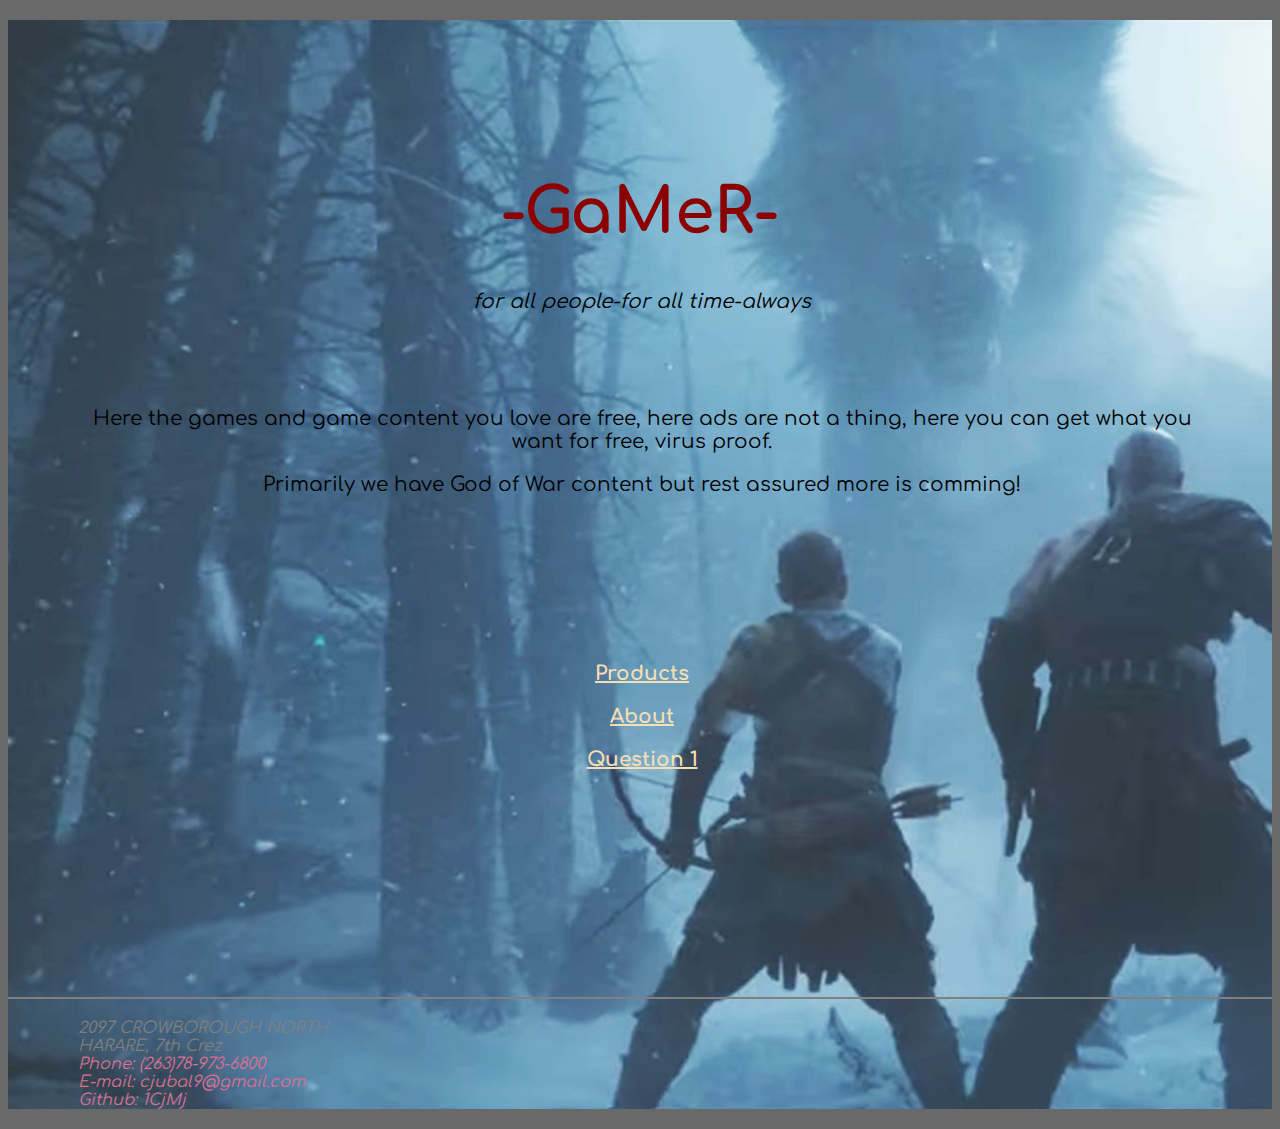
<file: index.html>
<!DOCTYPE html>
<html>
<head>
	<meta charset="utf-8">
	<meta name="viewport" content="width=device-width, initial-scale=1">
	<link rel="stylesheet" href="https://fonts.googleapis.com/css?family=Comfortaa">
	<title>gamer.io</title>

	<link rel="stylesheet" type="text/css" href="style.css">
</head>

<body>
	<section>
<p><br><br><br><br><br></p>	
<h1>-GaMeR-</h1>
<p style="text-align: center;"><i>for all people-for all time-always</i></p>

<br><br><br>

<p>Here the games and game content you love are free, here ads are not a thing, here you can get what you want for free, virus proof.</p>

<p>
	Primarily we have God of War content but rest assured more is comming!  
</p>

<br><br><br><br><br><br><br>

<p><b><a href="Products.html">Products</a></p>
<p><a href="about.html">About</a></p>
<p><a href="webpage.html">Question 1</a></b></p>
<br><br><br><br><br><br><br><br><br><br><br>

<hr>
<p><ul><address style="color:gray;text-align: left;margin-left:30px;font-family: 'Comfortaa', serif;;">2097 CROWBOROUGH NORTH</address>
     <address style="color:gray;text-align: left;margin-left:30px;font-family:'Comfortaa', serif;">HARARE, 7th Crez</address>
	 <address style="color:palevioletred;text-align: left;margin-left:30px;font-family: 'Comfortaa', serif;">Phone: (263)78-973-6800 </address>
	 <address style="color:palevioletred;text-align: left;margin-left:30px;font-family: 'Comfortaa', serif;">E-mail: cjubal9@gmail.com </address>
	 <address style="color:palevioletred;text-align: left;margin-left:30px;font-family: 'Comfortaa', serif;">Github: 1CjMj </address></p>
	</section>
</body>
</html>
</file>
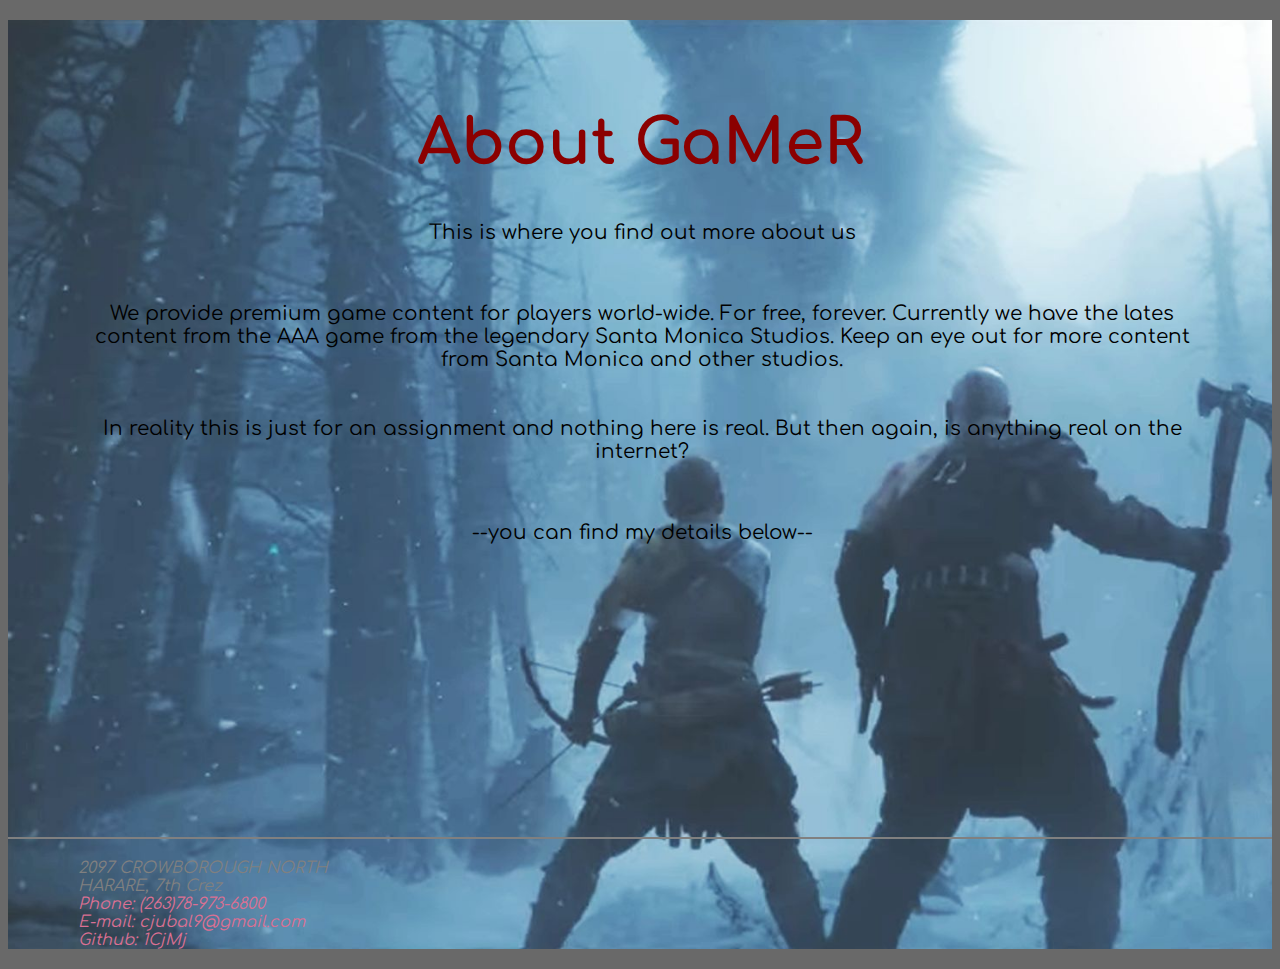
<file: about.html>
<!DOCTYPE html>
<html>
<head>
	<meta charset="utf-8">
	<meta name="viewport" content="width=device-width, initial-scale=1">
	<link rel="stylesheet" href="https://fonts.googleapis.com/css?family=Comfortaa">
	<title>About GaMeR</title>
		<link rel="stylesheet" type="text/css" href="style.css">
</head>
<body>
<section>
<p><br><br></p>	
<h1>About GaMeR</h1>
<p>This is where you find out more about us</p>
<br>
<p>
	We provide premium game content for players world-wide. For free, forever. Currently we have the lates content from the AAA game from the legendary Santa Monica Studios. Keep an eye out for more content from Santa Monica and other studios.
<br><br><br>
	In reality this is just for an assignment and nothing here is real. But then again, is anything real on the internet? 
</p>
<br>
<p>--you can find my details below--</p>

<p><br><br><br><br><br><br><br><br><br><br><br></p>
<hr>
<p><ul><address style="color:gray;text-align: left;margin-left:30px;font-family: 'Comfortaa', serif;;">2097 CROWBOROUGH NORTH</address>
     <address style="color:gray;text-align: left;margin-left:30px;font-family:'Comfortaa', serif;">HARARE, 7th Crez</address>
	 <address style="color:palevioletred;text-align: left;margin-left:30px;font-family: 'Comfortaa', serif;">Phone: (263)78-973-6800 </address>
	 <address style="color:palevioletred;text-align: left;margin-left:30px;font-family: 'Comfortaa', serif;">E-mail: cjubal9@gmail.com </address>
	 <address style="color:palevioletred;text-align: left;margin-left:30px;font-family: 'Comfortaa', serif;">Github: 1CjMj </address></p>

</section>
</body>
</html>
</file>
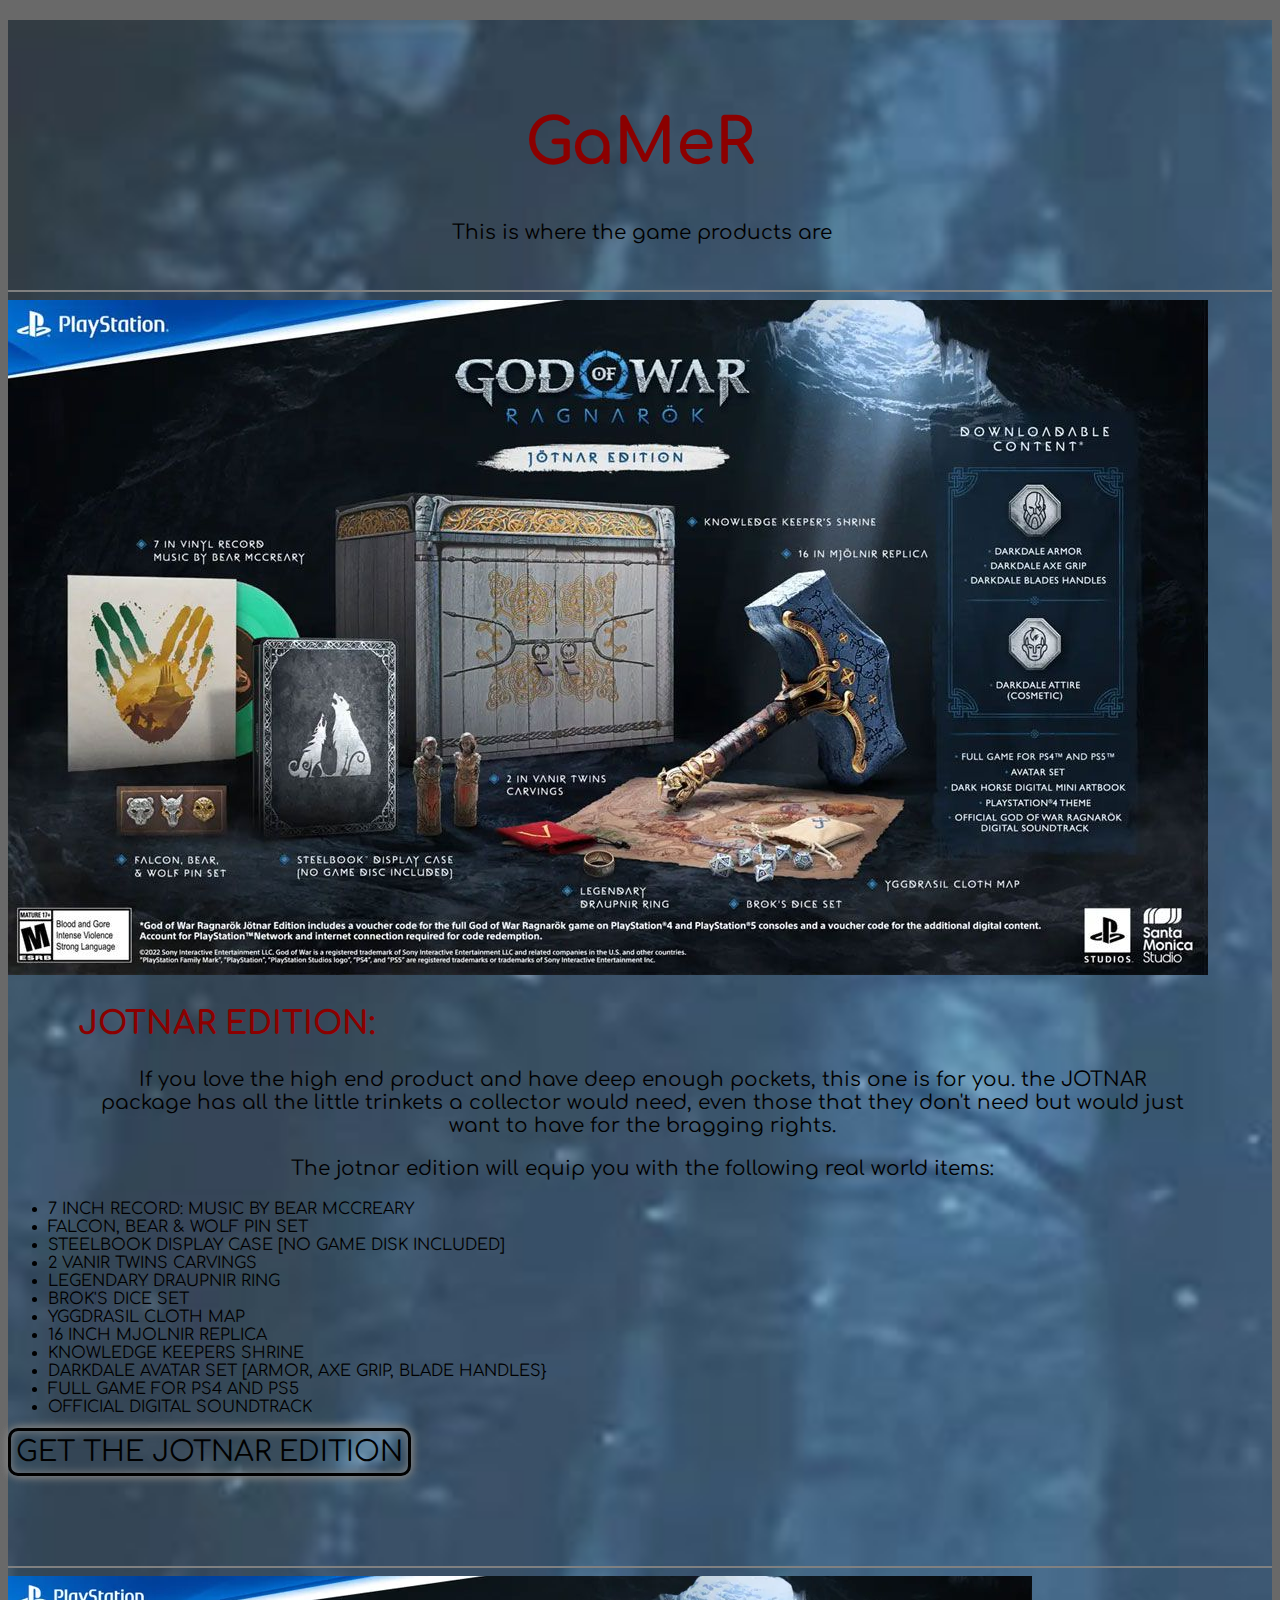
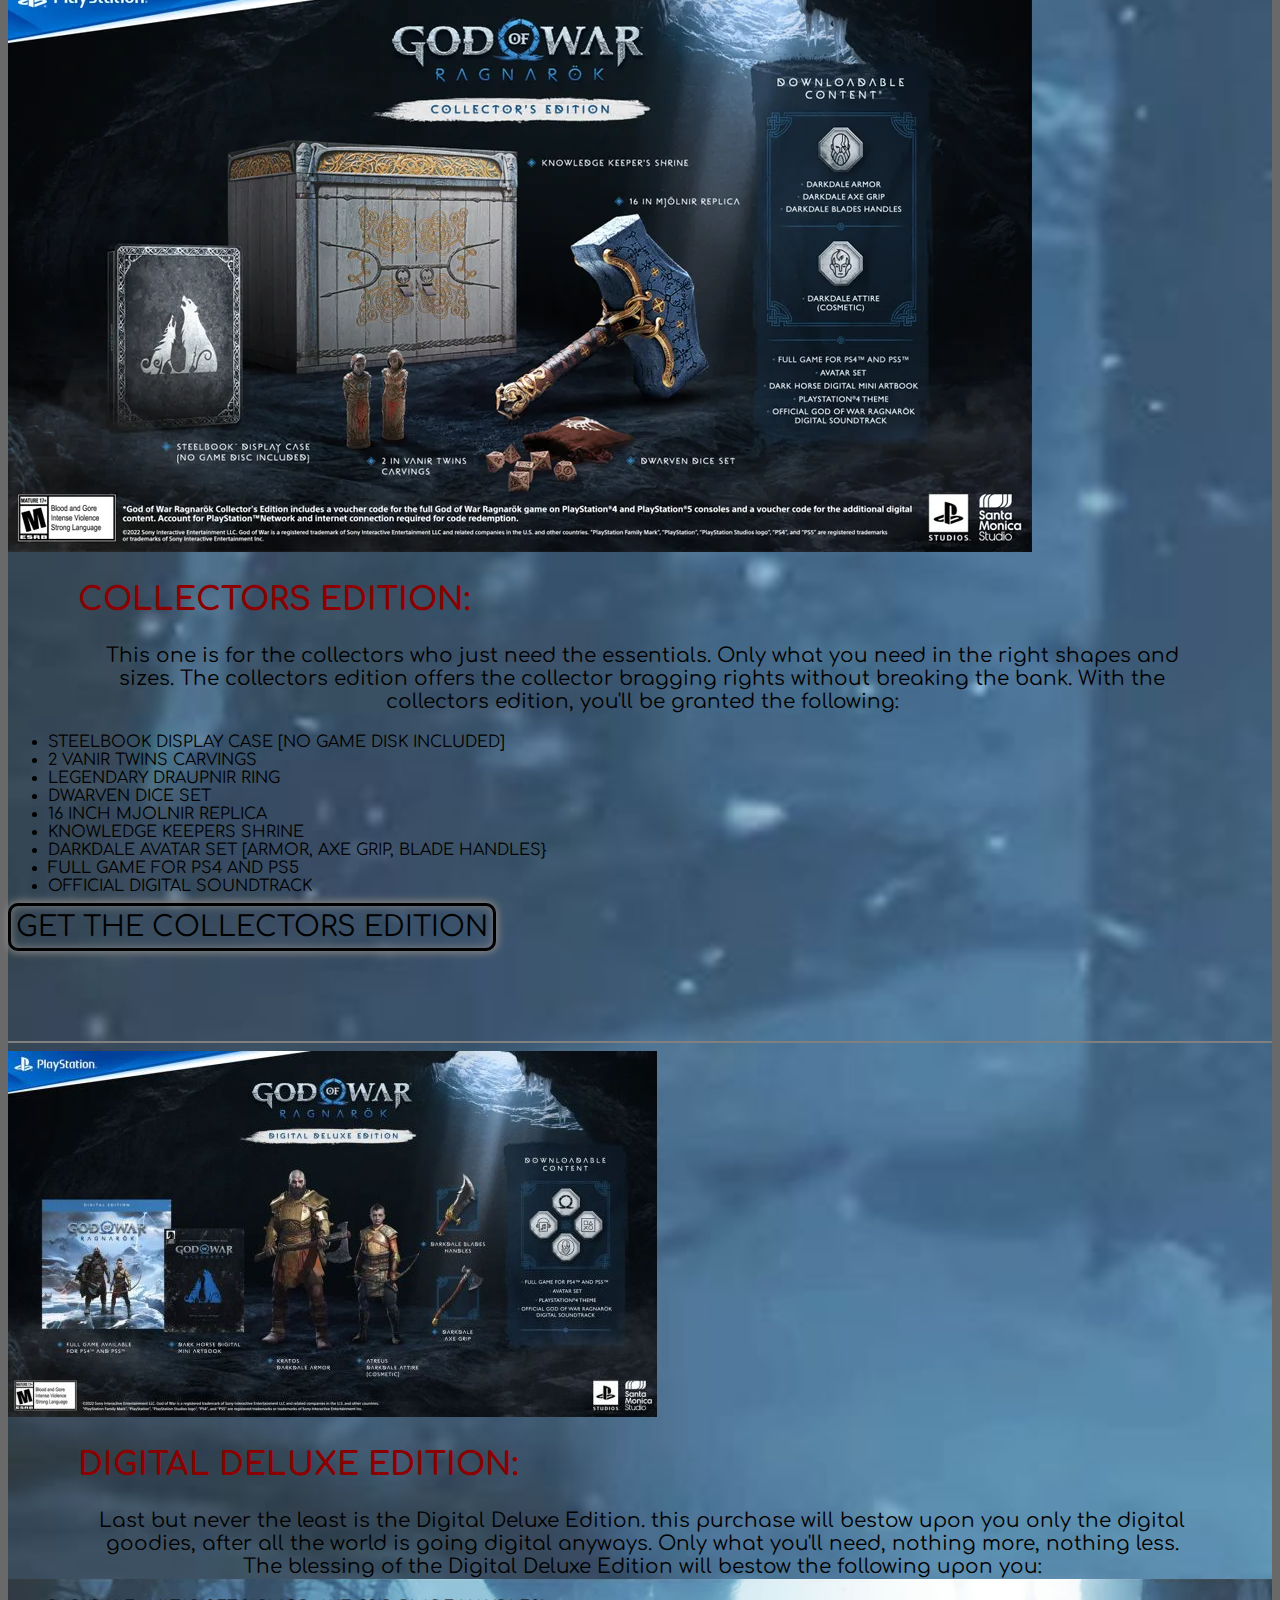
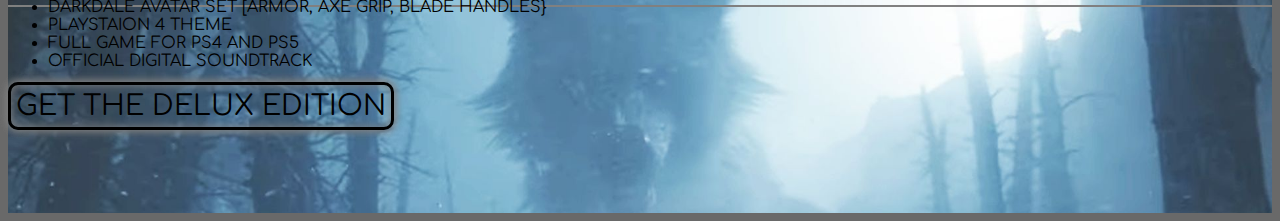
<file: Products.html>
<!DOCTYPE html>
<html>
<head>
	<meta charset="utf-8">
	<meta name="viewport" content="width=device-width, initial-scale=1">
	<link rel="stylesheet" href="https://fonts.googleapis.com/css?family=Comfortaa">
	<title>producs</title>
	<link rel="stylesheet" type="text/css" href="style.css">

</head>
<body>
<section>
<p><br><br></p>	
<h1>GaMeR</h1>
<p>This is where the game products are</p>

<br>
<hr>

<img src="jotnar edition.jpg" alt="">
	<span><h2 style="text-align: left;">JOTNAR EDITION:</h2></span>
<p>
	If you love the high end product and have deep enough pockets, this one is for you. the JOTNAR package has all the little trinkets a collector would need, even those that they don't need but would just want to have for the bragging rights.
</p>
<p> The jotnar edition will equip you with the following real world items:
	<Ul>
		<li>7 INCH RECORD: MUSIC BY BEAR MCCREARY</li>
		<li>FALCON, BEAR & WOLF PIN SET</li>
		<li>STEELBOOK DISPLAY CASE [NO GAME DISK INCLUDED]</li>
		<li>2 VANIR TWINS CARVINGS</li>
		<li>LEGENDARY DRAUPNIR RING</li>
		<li>BROK'S DICE SET</li>
		<li>YGGDRASIL CLOTH MAP</li>
		<li>16 INCH MJOLNIR REPLICA</li>
		<li>KNOWLEDGE KEEPERS SHRINE</li>
		<li>DARKDALE AVATAR SET [ARMOR, AXE GRIP, BLADE HANDLES}</li>
		<li>FULL GAME FOR PS4 AND PS5</li>
		<li>OFFICIAL DIGITAL SOUNDTRACK</li>
	</Ul>
</p>

<a href="https://direct.playstation.com/en-us/games/god-of-war-ragnarok-jotnar-edition-ps5-ps4.3006775"  onclick="alert('redirecting to download site') " style="font-size: 28px; text-decoration:none; border: 3px solid #000; color: #000; background: transparent; padding: 5px; border-radius: 10px; box-shadow: 0 0 10px grey, 0 0 10px grey, 0 0 10px grey inset; text-align: center; ">GET THE JOTNAR EDITION </a>
<br><br><br><br><br>

<br>
<hr>

<img src="collectors edition.webp" alt="">
	<span><h2 style="text-align: left;">COLLECTORS EDITION:</h2></span>

<p>
	This one is for the collectors who just need the essentials. Only what you need in the right shapes and sizes. The collectors edition offers the collector bragging rights without breaking the bank.

	With the collectors edition, you'll be granted the following: 
</p>
	<Ul>
		<li>STEELBOOK DISPLAY CASE [NO GAME DISK INCLUDED]</li>
		<li>2 VANIR TWINS CARVINGS</li>
		<li>LEGENDARY DRAUPNIR RING</li>
		<li>DWARVEN DICE SET</li>
		<li>16 INCH MJOLNIR REPLICA</li>
		<li>KNOWLEDGE KEEPERS SHRINE</li>
		<li>DARKDALE AVATAR SET [ARMOR, AXE GRIP, BLADE HANDLES}</li>
		<li>FULL GAME FOR PS4 AND PS5</li>
		<li>OFFICIAL DIGITAL SOUNDTRACK</li>
	</Ul>

	 	 <a href="https://direct.playstation.com/en-us/buy-games/god-of-war-ragnarok-collectors-edition-ps5-ps4"  onclick="alert('redirecting to download site') " style="font-size: 28px; text-decoration:none; border: 3px solid #000; color: #000; background: transparent; padding: 5px; border-radius: 10px; box-shadow: 0 0 10px grey, 0 0 10px grey, 0 0 10px grey inset; text-align: center; ">GET THE COLLECTORS EDITION </a>
<br><br><br><br><br>


<br>
<hr>

<img src="digital deluxe edition.jpg" alt="">
	<span><h2 style="text-align: left;">DIGITAL DELUXE EDITION:</h2></span>
	<div class="vl" style="height: 70px;">
<p>
	Last but never the least is the Digital Deluxe Edition. this purchase will bestow upon you only the digital goodies, after all the world is going digital anyways. Only what you'll need, nothing more, nothing less. 

	The blessing of the Digital Deluxe Edition will bestow the following upon you:
	</p>
	<Ul>
		<li>DARKDALE AVATAR SET [ARMOR, AXE GRIP, BLADE HANDLES}</li>
		<li>PLAYSTAION 4 THEME</li>
		<li>FULL GAME FOR PS4 AND PS5</li>
		<li>OFFICIAL DIGITAL SOUNDTRACK</li>
	</Ul>
</p>

 	<a href="https://store.playstation.com/en-us/product/UP9000-PPSA08329_00-GOWRAGNAROKDELUX"  onclick="alert('redirecting to download site') " style="font-size: 28px; text-decoration:none; border: 3px solid #000; color: #000; background: transparent; padding: 5px; border-radius: 10px; box-shadow: 0 0 10px grey, 0 0 10px grey, 0 0 10px grey inset; text-align: center; ">GET THE DELUX EDITION </a>
<br><br><br><br><br>

</section>
<section><br>
<hr>
<br><br><br><br><br><br><br><br><br><br><br>
</section>
</body>
</html>
</file>
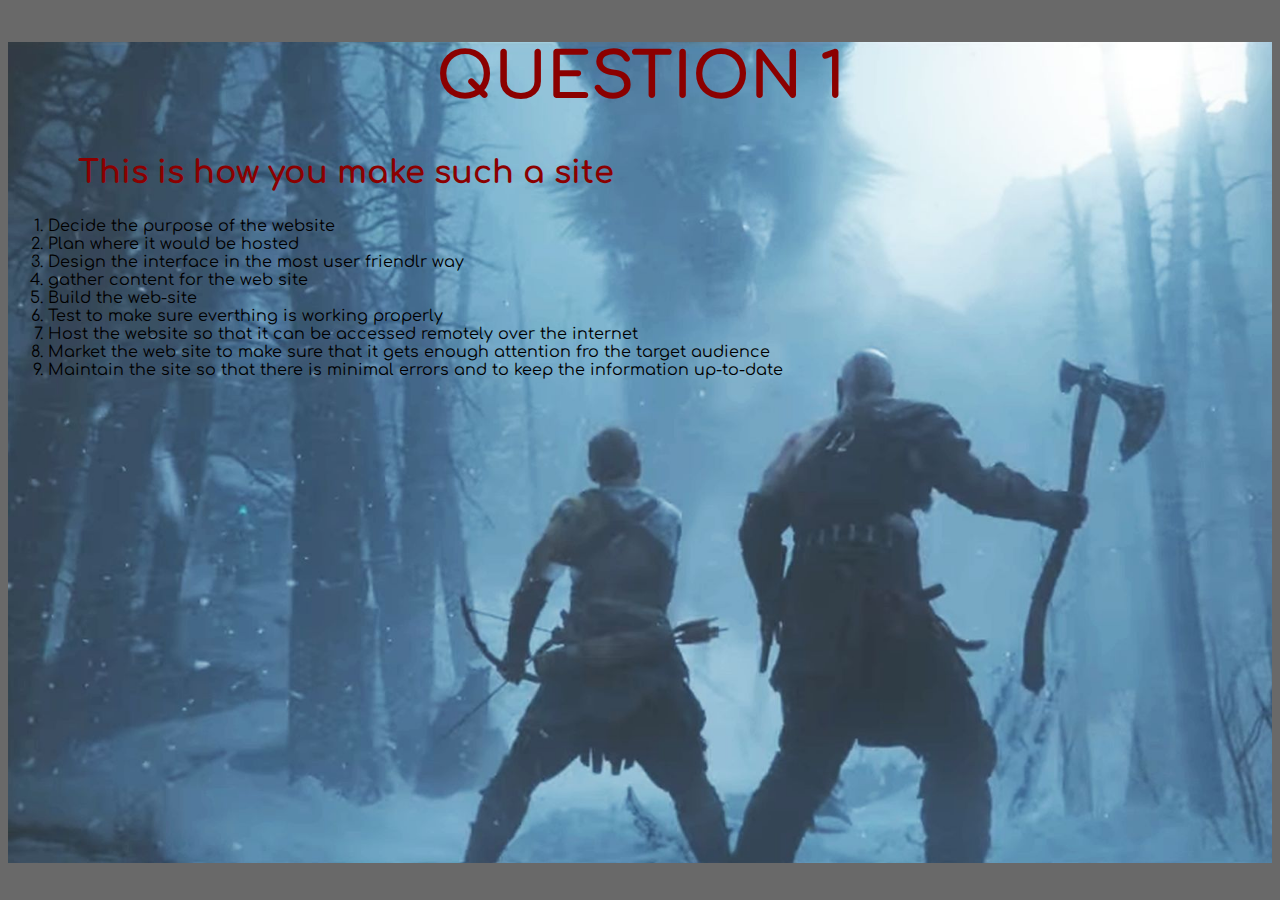
<file: webpage.html>
<!DOCTYPE html>
<html>
<head>
	<meta charset="utf-8">
	<meta name="viewport" content="width=device-width, initial-scale=1">
	<link rel="stylesheet" href="https://fonts.googleapis.com/css?family=Comfortaa">
	<title>Question 1</title>
		<link rel="stylesheet" type="text/css" href="style.css">
</head>
<body>
<section>

<h1>QUESTION 1</h1>
<h2>This is how you make such a site</h2>
<ol>
	<li>Decide the purpose of the website</li>
	<li>Plan where it would be hosted</li>
	<li>Design the interface in the most user friendlr way</li>
	<li>gather content for the web site</li>
	<li>Build the web-site</li>
	<li>Test to make sure everthing is working properly</li>
	<li>Host the website so that it can be accessed remotely over the internet</li>
	<li>Market the web site to make sure that it gets enough attention fro the target audience</li>
	<li>Maintain the site so that there is minimal errors and to keep the information up-to-date</li>
</ol>
<br><br><br><br><br><br><br><br><br><br><br><br><br><br><br><br><br><br><br><br><br><br><br><br><br><br>

</section>
</body>
</html>
</file>
<file: style.css>
p {margin-left:84px;margin-right: 80px;font-family: 'Comfortaa', serif;font-size: 20px;color: black; text-align: center;}
		h1 {margin-left:80px;margin-right: 80px;font-family: 'Comfortaa', serif;; font-size: 63px;color: darkred; text-align: center;}
		h2 {margin-left:70px;color: darkred; font-family: 'Comfortaa', serif; font-size: 2em;}
		h4 {margin-left:70px;color: darkred; font-family: 'Comfortaa', serif; font-size: 1.5em;}
		hr {background-color: gray; height: 2px; border-color: black; border: 0px;}
		body {font-family: 'Comfortaa', serif; background-color: dimgray;}
		section{height: 100%;width: 100%;background-image: url("background4.jpg");background-repeat: no-repeat; background-size: cover; margin-top: 0px;}
		a {color: wheat; -moz-transition: all 0.2s ease-in; -o-transition: all 0.2s ease-in; -webkit-transition: all 0.2s ease-in; transition: all 0.2s ease-in; } 
		a:hover {color: #fdec6e; text-shadow: 0px 0px 30px #fdec6e; -moz-transition: all 0.2s ease-in; -o-transition: all 0.2s ease-in; -webkit-transition: all 0.2s ease-in; transition: all 0.2s ease-in;}
		.container { text-align: center; }
</file>
